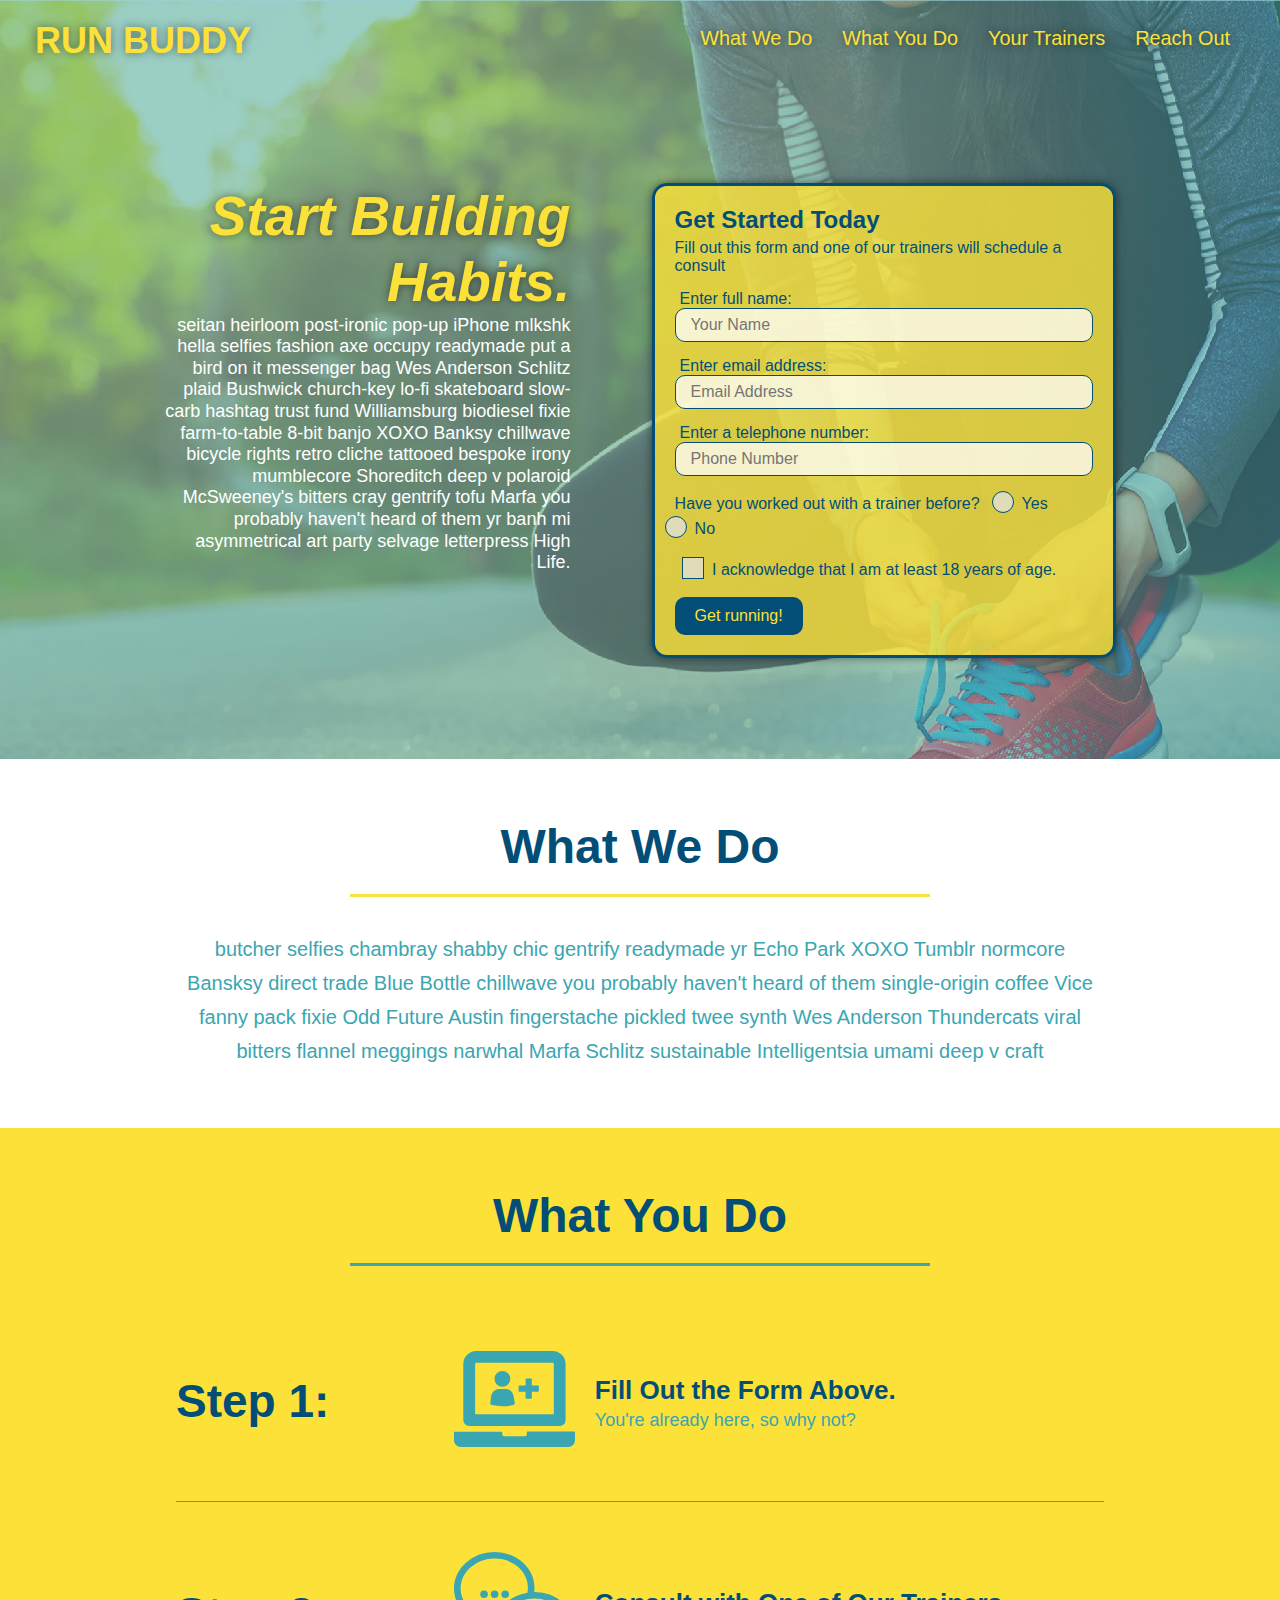
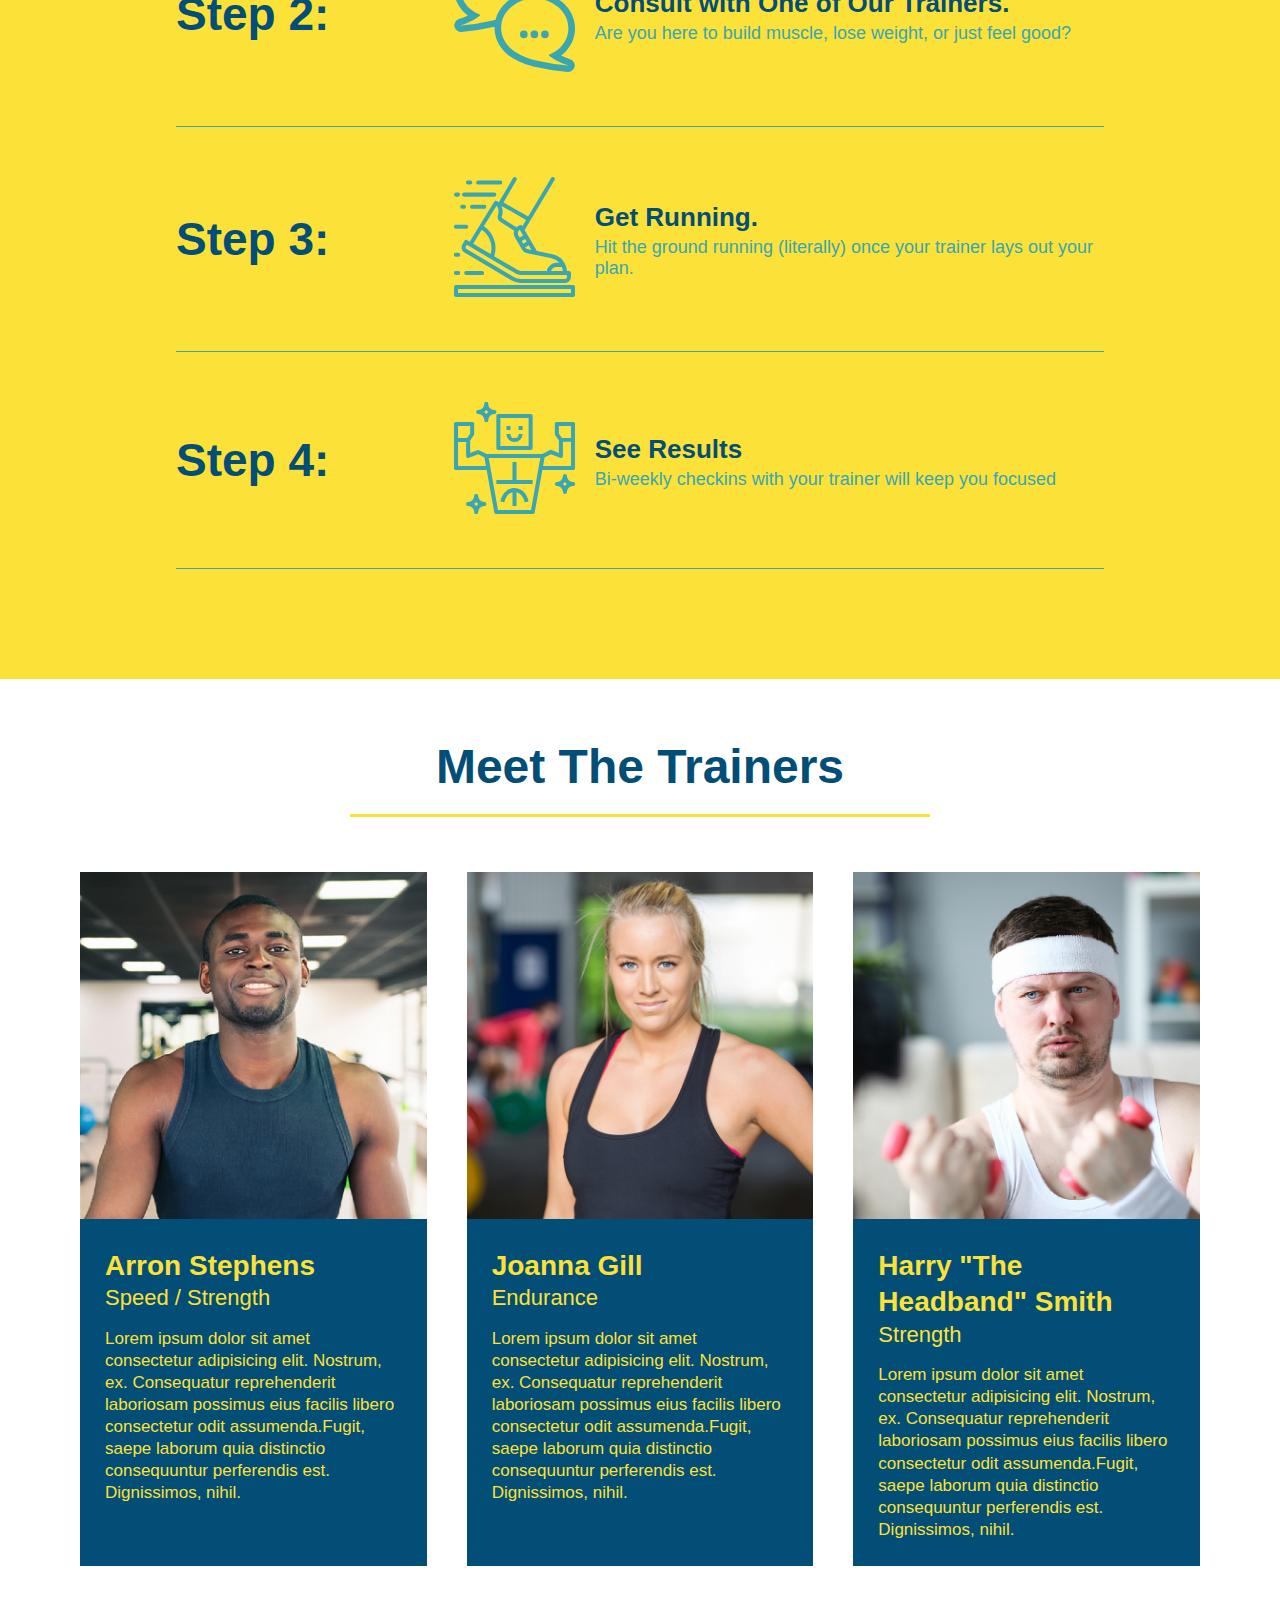
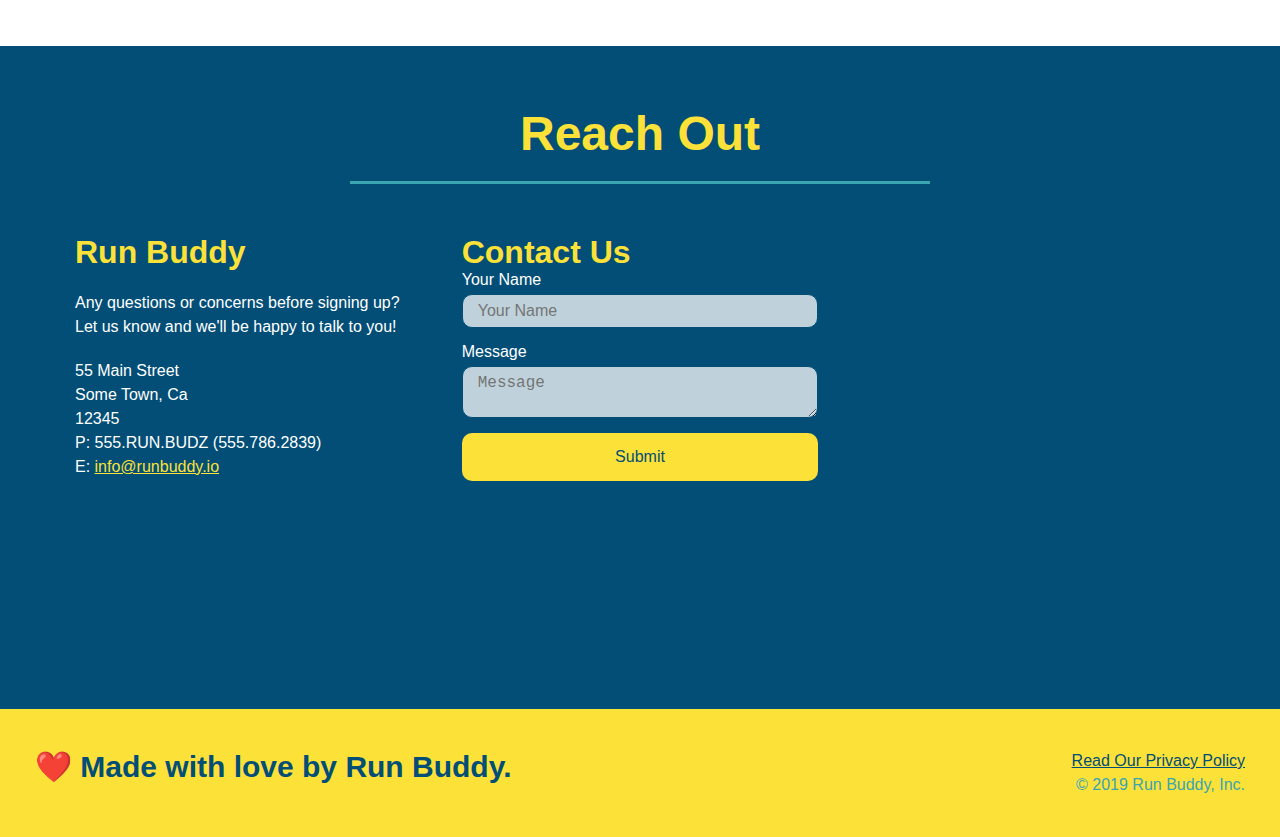
<file: index.html>
<!DOCTYPE html>
<html lang="en">
    
<head>
    <meta charset="UTF-8" />
    <title>Run Buddy</title>     
    <link rel="stylesheet" href="./assets/css/style.css" > 
    <meta name="viewport" content="width=device-width, initial-scale=1.0" />
</head>
        
<body>
     <!-- navigation -->
    <header>
        <h1>
            <a href="/">
                RUN BUDDY
            </a>
        </h1>
        <nav>
        <!-- Unordered list element -->
        <ul>
        <!-- List item element -->
            <li>
            <!-- Anchor element -->
                <a href="#what-we-do">What We Do</a>
            </li>
             <li>
                <a href="#what-you-do">What You Do</a>
            </li>
            <li>
                <a href="#your-trainers">Your Trainers</a>
            </li>
            <li>
                <a href="#reach-out">Reach Out</a>
            </li>
        </ul>
        </nav>   
    </header>   

        <!-- hero/jumbotron -->
    <section class="hero">
        <div class="hero-cta">
            <h2>Start Building Habits.</h2>
            <p>
              seitan heirloom post-ironic pop-up iPhone mlkshk hella selfies fashion axe occupy readymade put a bird on
              it messenger bag Wes Anderson Schlitz plaid Bushwick church-key lo-fi skateboard slow-carb hashtag trust
              fund Williamsburg biodiesel fixie farm-to-table 8-bit banjo XOXO Banksy chillwave bicycle rights retro
              cliche tattooed bespoke irony mumblecore Shoreditch deep v polaroid McSweeney's bitters cray gentrify
              tofu Marfa you probably haven't heard of them yr banh mi asymmetrical art party selvage letterpress High Life.
            </p>
          </div>
        <div class="hero-form">
            <h3>Get Started Today</h3>
            <p>Fill out this form and one of our trainers will schedule a consult</p>
             <!-- Add form element -->
            <form>
                <label for="name">Enter full name:</label>
                <input type="text" placeholder="Your Name" name="name" id="name" class="form-input" />
     
                <label for="email">Enter email address:</label>
                <input type="email" placeholder="Email Address" name="email" id="email" class="form-input" />
     
                <label for="phone">Enter a telephone number:</label>
                <input type="tel" placeholder="Phone Number" name="phone" id="phone" class="form-input" />
     
                <p>
                  Have you worked out with a trainer before?
                  <span class="radio-wrapper">
                    <input type="radio" name="trainer-confirm" id="trainer-yes" />
                    <label for="trainer-yes">Yes</label>
                  </span>
                  <span class="radio-wrapper">
                    <input type="radio" name="trainer-confirm" id="trainer-no" />
                    <label for="trainer-no">No</label>
                  </span>
                </p> 
                    
                <p>
                  <span class="checkbox-wrapper">
                    <input type="checkbox" name="age-confirm" id="checkbox" />
                    <label for="checkbox" >
                        I acknowledge that I am at least 18 years of age.
                    </label>
                </span>
                </p>

                    <button type="submit">
                         Get running!
                    </button>
            </form>
        </div>
    </section>

    <!-- "what we do" section -->
    <section id="what-we-do" class="intro">
     <div class="flex-row">
        <h2 class="section-title primary-border">What We Do</h2>
     </div>
     <div class="flex-row">
        <p>
            butcher selfies chambray shabby chic gentrify readymade yr Echo Park XOXO Tumblr normcore Bansksy direct trade Blue Bottle chillwave you probably haven't heard of them single-origin coffee Vice fanny pack fixie Odd Future Austin fingerstache pickled twee synth Wes Anderson Thundercats viral bitters flannel meggings narwhal Marfa Schlitz sustainable Intelligentsia umami deep v craft
        </p>
     </div>
    </section>

    <!-- "what you do" section -->
    <section id="what-you-do" class="steps">
     <div class="flex-row">
        <h2 class="section-title secondary-border">What You Do</h2>
     </div>

        <div class="step">
            <h3>Step 1:</h3>
            <div class="step-info">
                <div class="step-img">
                    <!-- insert this img element -->
                    <img src="./assets/images/step-1.svg" alt="" />
                </div>
                <div class="step-text">
                    <h4><span>Fill Out the Form Above.</span></h4>
                    <p>You're already here, so why not?</p>
                </div>
            </div>
        </div>

        <div class="step">
            <h3>Step 2:</h3>
            <div class="step-info">
            <div class="step-img">
                <img src="./assets/images/step-2.svg" alt=""/>
            </div>
            <div class="step-text">
                <h4><span>Consult with One of Our Trainers.</span></h4>
                <p>Are you here to build muscle, lose weight, or just feel good?</p>
            </div>
            </div>
        </div>

        <div class="step">
            <h3>Step 3:</h3>
            <div class="step-info">
            <div class="step-img">
                <img src="./assets/images/step-3.svg" alt=""/>
            </div>
            <div class="step-text">
                <h4><span>Get Running.</span></h4>
                <p>Hit the ground running (literally) once your trainer lays out your plan.</p>
            </div>
            </div>
        </div>

        <div class="step">
            <h3>Step 4:</h3>
            <div class="step-info">
            <div class="step-img">
                <img src="./assets/images/step-4.svg" alt=""/>
            </div>
            <div class="step-text">
                <h4><span>See Results</span></h4>
                <p>Bi-weekly checkins with your trainer will keep you focused</p>
            </div>
            </div>
        </div>
    </section>


    <!-- "meet the trainers"-->
    <section id="your-trainers">
     <div class="flex-row">
        <h2 class="section-title primary-border">Meet The Trainers</h2>
     </div>
     <div class="trainers">
        <article class="trainer">
            <img src="./assets/images/trainer-1.jpg" alt="Arron Stephens in his workout clothes, ready to pump iron" />
            <div class="trainer-bio">
                <h3 class="trainer-name">Arron Stephens</h3>
                <h4 class="trainer-role">Speed / Strength</h4>
                <p>
                    Lorem ipsum dolor sit amet consectetur adipisicing elit. Nostrum, ex. Consequatur reprehenderit laboriosam possimus eius facilis
                    libero consectetur odit assumenda.Fugit, saepe laborum quia distinctio consequuntur perferendis est. Dignissimos, nihil.
                </p>
            </div>
        </article>

        <article class="trainer">
             <img src="./assets/images/trainer-2.jpg" alt="Joanna Gill cooling off after a workout" />
             <div class="trainer-bio">
                <h3 class="trainer-name">Joanna Gill</h3>
                <h4 class="trainer-role">Endurance</h4>
                <p>
                    Lorem ipsum dolor sit amet consectetur adipisicing elit. Nostrum, ex. Consequatur reprehenderit laboriosam possimus eius facilis
                    libero consectetur odit assumenda.Fugit, saepe laborum quia distinctio consequuntur perferendis est. Dignissimos, nihil.
                </p>
            </div>
        </article>

        <article class="trainer">
            <img src="./assets/images/trainer-3.jpg" alt="Harry Smith wearing a headband and lifting comically small pink weights" />
            <div class="trainer-bio">
                <h3 class="trainer-name">Harry "The Headband" Smith</h3>
                <h4 class="trainer-role">Strength</h4>
                <p>
                    Lorem ipsum dolor sit amet consectetur adipisicing elit. Nostrum, ex. Consequatur reprehenderit laboriosam possimus eius facilis
                    libero consectetur odit assumenda.Fugit, saepe laborum quia distinctio consequuntur perferendis est. Dignissimos, nihil.
                </p>
            </div>
        </article>
        </div>
    </section>

    <!-- "reach out" section-->
    <section id="reach-out" class="contact">
     <div class="flex-row">
        <h2 class="section-title secondary-border"> Reach Out</h2>
     </div>

        <div class="contact-info">
            <div>
                <h3>Run Buddy</h3>
                <p>
                    Any questions or concerns before signing up?
                <br />
                Let us know and we'll be happy to talk to you!
                </p>
                <address>
                    55 Main Street <br />
                    Some Town, Ca <br />
                    12345 <br />
                    P: 555.RUN.BUDZ (555.786.2839)<br />
                    E: <a href="mailto:info@runbuddy.io">info@runbuddy.io</a>
                </address>
            </div>

            <div class="contact-form">
                <h3>Contact Us</h3>
                <form>
                   <label for="contact-name">Your Name</label>
                   <input type="text" id="contact-name" placeholder="Your Name" />
              
                   <label for="contact-message">Message</label>
                   <textarea id="contact-message" placeholder="Message"></textarea>
              
                   <button type="submit">Submit</button>
                  </form>
              </div>

            <iframe src="https://www.google.com/maps/embed?pb=!1m18!1m12!1m3!1d3147.1079747227936!2d-120.42364418397035!3d37.92790791110593!2m3!1f0!2f0!3f0!3m2!1i1024!2i768!4f13.1!3m3!1m2!1s0x8090c49129b6ac57%3A0xb56c7eb95a2cd8bd!2sMain%20St%2C%20California%2095327!5e0!3m2!1sen!2sus!4v1616426329495!5m2!1sen!2sus"
                style="border:0;" 
                allowfullscreen="" 
                loading="lazy">
            </iframe>

        </div>
    </section>

    <!-- footer -->
    <footer>
        <h2>❤️ Made with love by Run Buddy.</h2>
        <div>
            <a href="./privacy-policy.html">Read Our Privacy Policy</a><br />
                &copy; 2019 Run Buddy, Inc.
        </div>
    </footer>
    
</body>
</html>
</file>
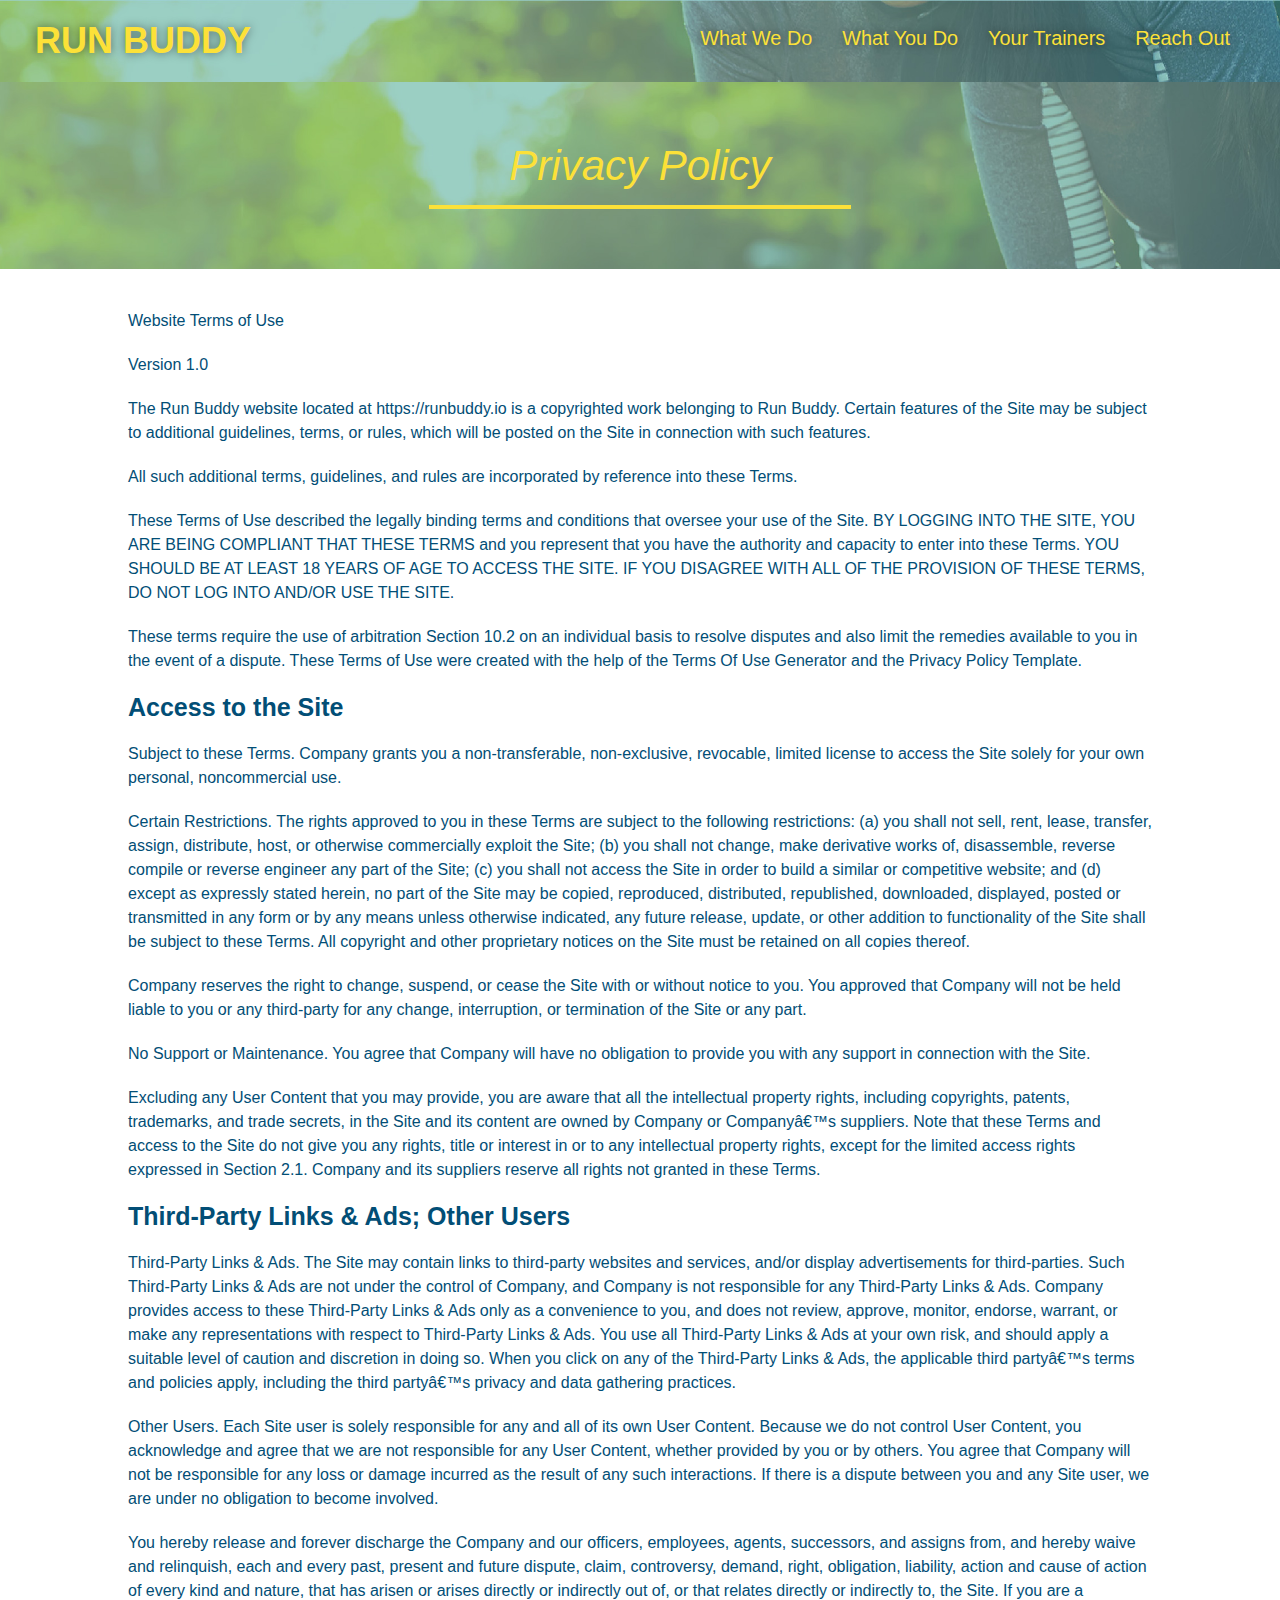
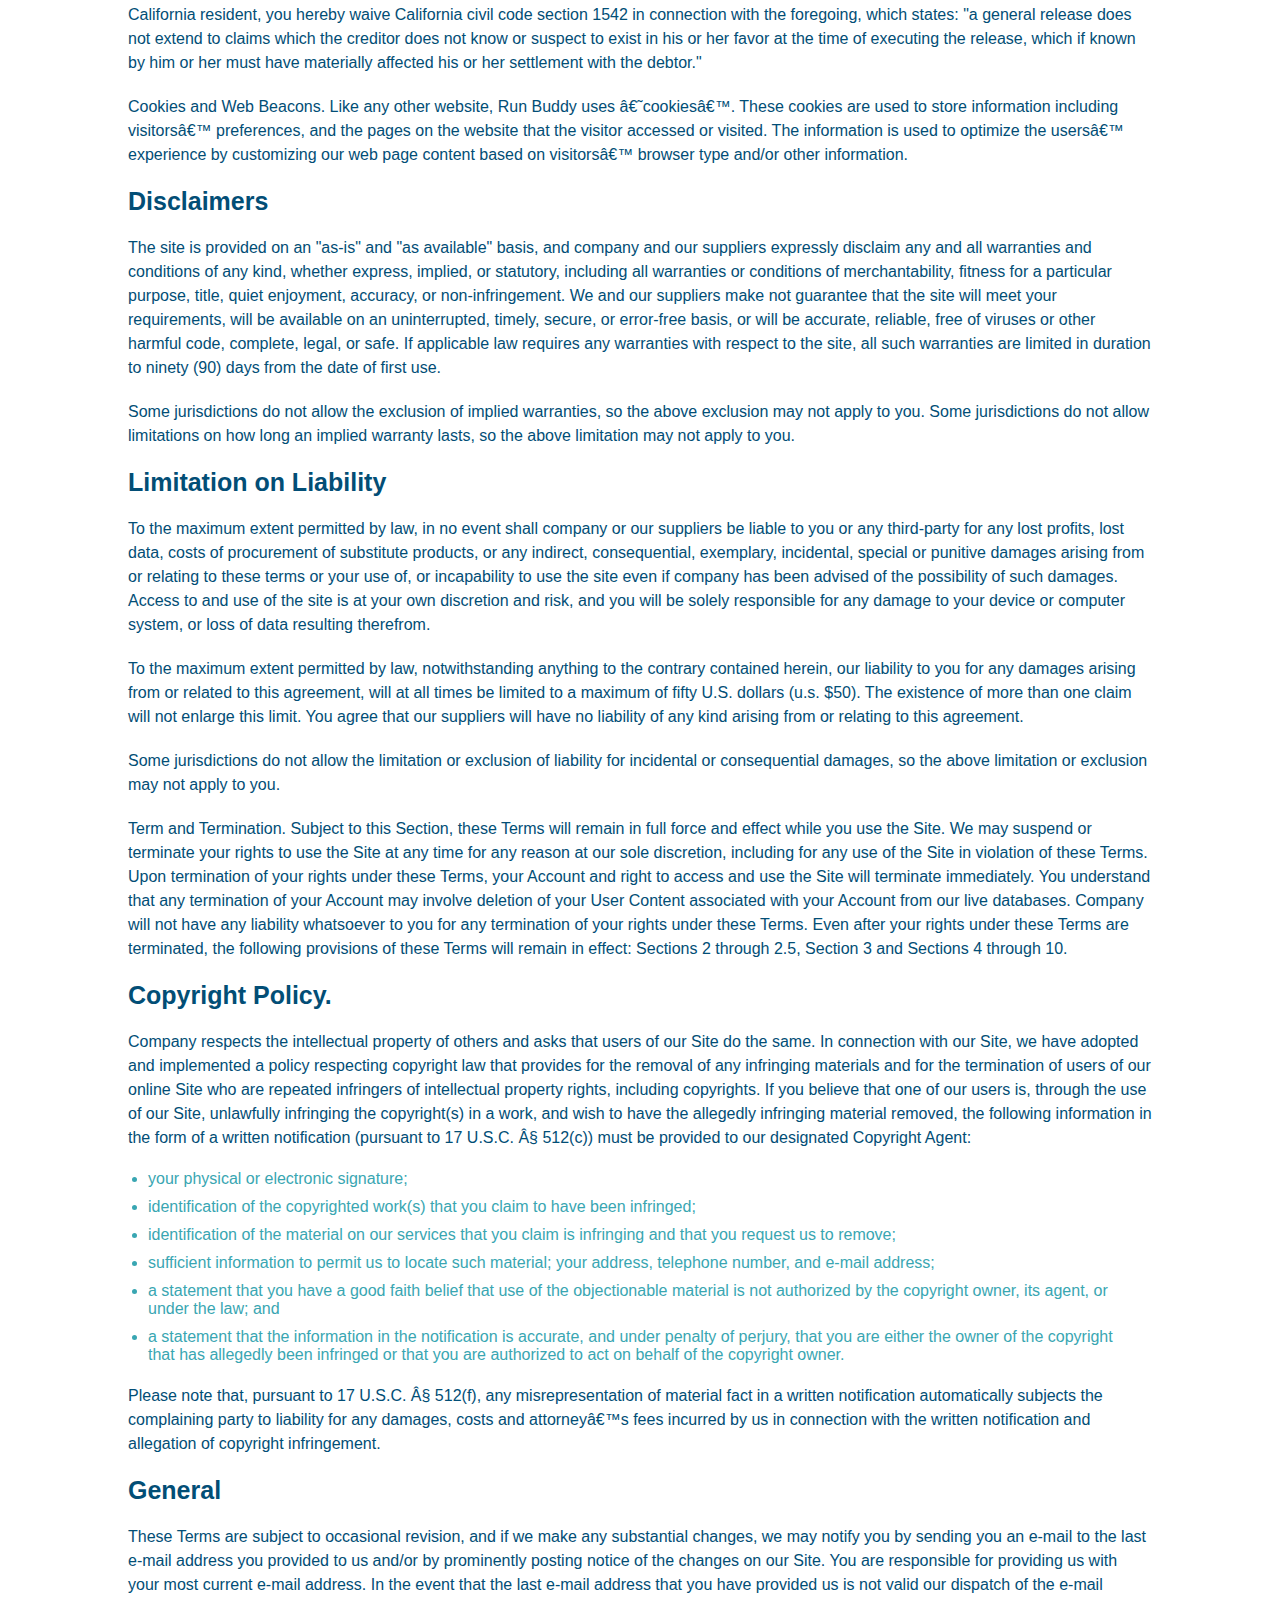
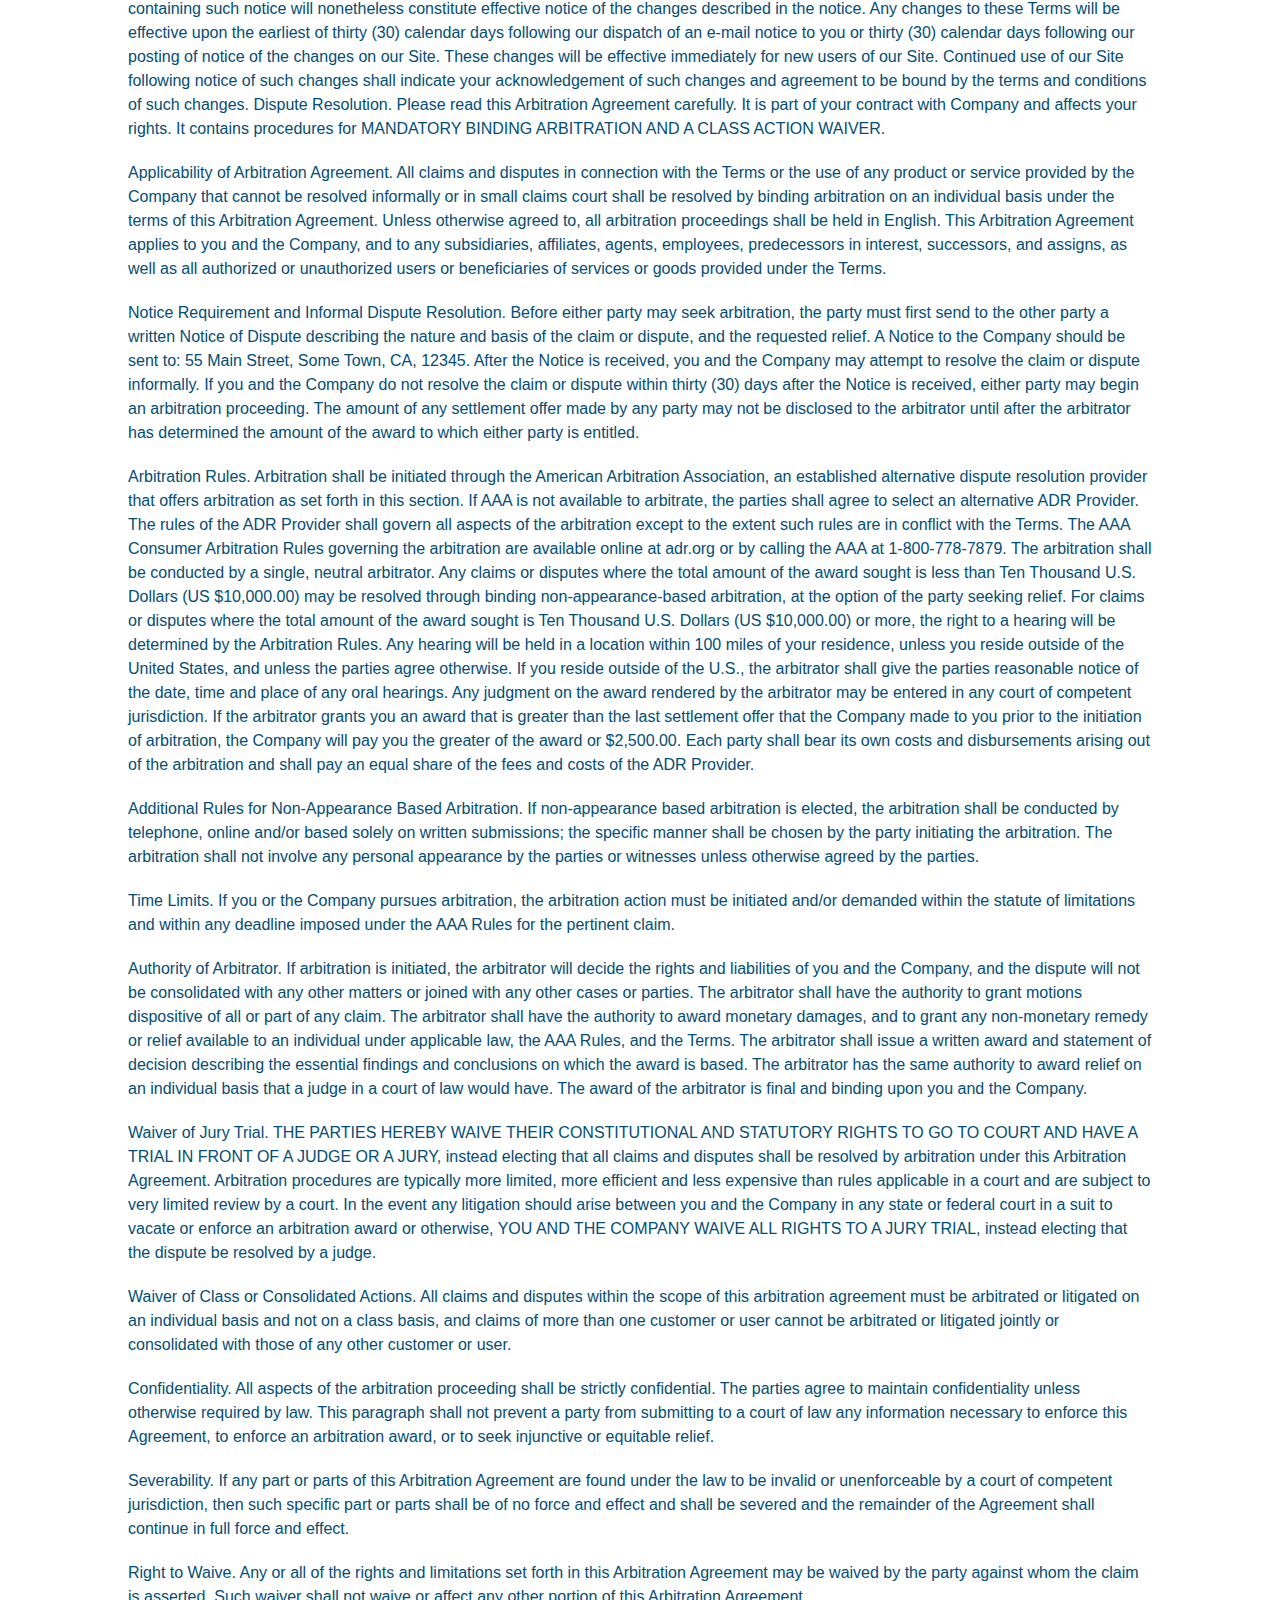
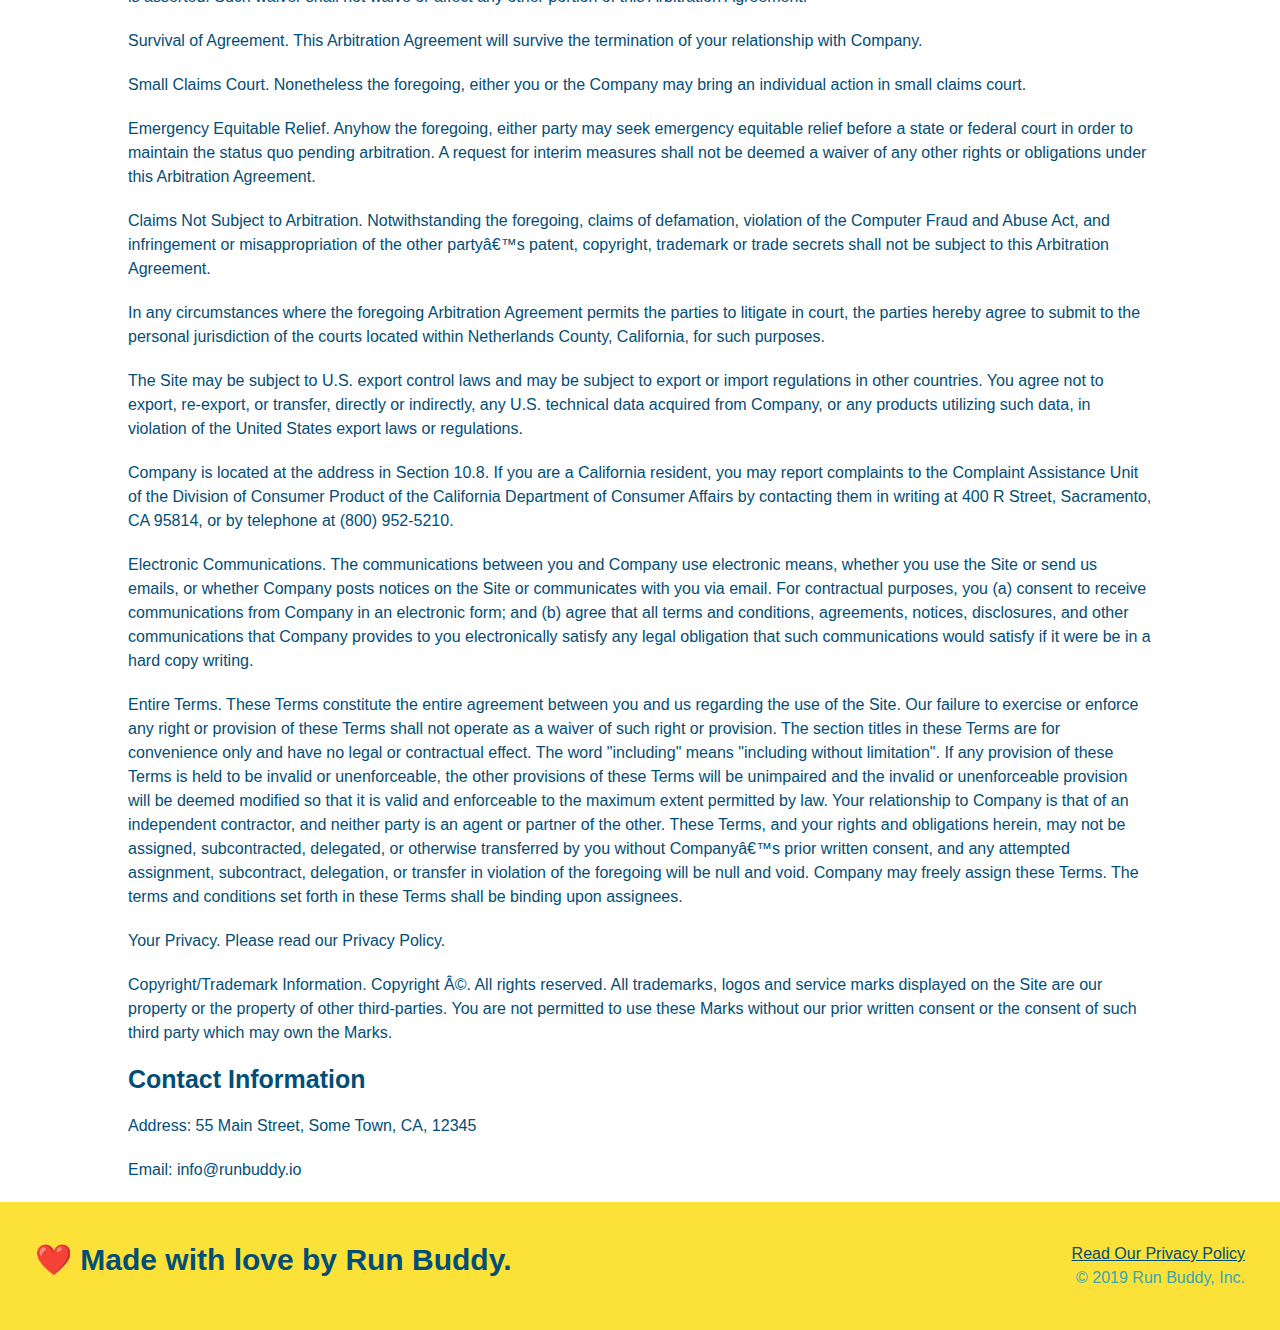
<file: privacy-policy.html>
<!DOCTYPE html>
<html lang="en">
    <head>
        <meta charset="UTF-8">
        <title>Privacy Policy - Run Buddy</title>
        <link rel="stylesheet" href="./assets/css/style.css" /> 
        <link rel="stylesheet" href="./assets/css/secondary-styles.css" />
        <meta name="viewport" content="width=device-width, initial-scale=1.0" />
    </head>
    <body>
          <!-- navigation -->
     <header>
        <h1>
            <a href="/">
                RUN BUDDY
            </a>
        </h1>
        <nav>
        <!-- Unordered list element -->
        <ul>
        <!-- List item element -->
            <li>
            <!-- Anchor element -->
                <a href="./index.html#what-we-do">What We Do</a>
            </li>
             <li>
                <a href="./index.html#what-you-do">What You Do</a>
            </li>
            <li>
                <a href="./index.html#your-trainers">Your Trainers</a>
            </li>
            <li>
                <a href="./index.html#reach-out">Reach Out</a>
            </li>
        </ul>
        </nav>   
     </header>   

     <section class="hero">
         <h2 class="page-title">
             Privacy Policy
         </h2>

     </section>

     <article class="secondary-content">
        <p>
            Website Terms of Use
          </p>
    
          <p>
            Version 1.0
          </p>
    
          <p>
            The Run Buddy website located at https://runbuddy.io is a copyrighted work belonging to Run Buddy. Certain
            features of the Site may be subject to additional guidelines, terms, or rules, which will be posted on the Site
            in connection with such features.
          </p>
    
          <p>
            All such additional terms, guidelines, and rules are incorporated by reference into these Terms.
          </p>
    
          <p>
            These Terms of Use described the legally binding terms and conditions that oversee your use of the Site. BY
            LOGGING INTO THE SITE, YOU ARE BEING COMPLIANT THAT THESE TERMS and you represent that you have the authority
            and capacity to enter into these Terms. YOU SHOULD BE AT LEAST 18 YEARS OF AGE TO ACCESS THE SITE. IF YOU
            DISAGREE WITH ALL OF THE PROVISION OF THESE TERMS, DO NOT LOG INTO AND/OR USE THE SITE.
          </p>
    
          <p>
            These terms require the use of arbitration Section 10.2 on an individual basis to resolve disputes and also
            limit the remedies available to you in the event of a dispute. These Terms of Use were created with the help of
            the Terms Of Use Generator and the Privacy Policy Template.
          </p>
    
          <h3>
            Access to the Site
          </h3>
    
          <p>
            Subject to these Terms. Company grants you a non-transferable, non-exclusive, revocable, limited license to
            access the Site solely for your own personal, noncommercial use.
          </p>
    
          <p>
            Certain Restrictions. The rights approved to you in these Terms are subject to the following restrictions: (a)
            you shall not sell, rent, lease, transfer, assign, distribute, host, or otherwise commercially exploit the Site;
            (b) you shall not change, make derivative works of, disassemble, reverse compile or reverse engineer any part of
            the Site; (c) you shall not access the Site in order to build a similar or competitive website; and (d) except
            as expressly stated herein, no part of the Site may be copied, reproduced, distributed, republished, downloaded,
            displayed, posted or transmitted in any form or by any means unless otherwise indicated, any future release,
            update, or other addition to functionality of the Site shall be subject to these Terms. All copyright and other
            proprietary notices on the Site must be retained on all copies thereof.
          </p>
    
          <p>
            Company reserves the right to change, suspend, or cease the Site with or without notice to you. You approved
            that Company will not be held liable to you or any third-party for any change, interruption, or termination of
            the Site or any part.
          </p>
    
          <p>
            No Support or Maintenance. You agree that Company will have no obligation to provide you with any support in
            connection with the Site.
          </p>
    
          <p>
            Excluding any User Content that you may provide, you are aware that all the intellectual property rights,
            including copyrights, patents, trademarks, and trade secrets, in the Site and its content are owned by Company
            or Companyâ€™s suppliers. Note that these Terms and access to the Site do not give you any rights, title or
            interest in or to any intellectual property rights, except for the limited access rights expressed in Section
            2.1. Company and its suppliers reserve all rights not granted in these Terms.
          </p>
    
          <h3>
            Third-Party Links & Ads; Other Users
          </h3>
    
          <p>
            Third-Party Links & Ads. The Site may contain links to third-party websites and services, and/or display
            advertisements for third-parties. Such Third-Party Links & Ads are not under the control of Company, and Company
            is not responsible for any Third-Party Links & Ads. Company provides access to these Third-Party Links & Ads
            only as a convenience to you, and does not review, approve, monitor, endorse, warrant, or make any
            representations with respect to Third-Party Links & Ads. You use all Third-Party Links & Ads at your own risk,
            and should apply a suitable level of caution and discretion in doing so. When you click on any of the
            Third-Party Links & Ads, the applicable third partyâ€™s terms and policies apply, including the third partyâ€™s
            privacy and data gathering practices.
          </p>
    
          <p>
            Other Users. Each Site user is solely responsible for any and all of its own User Content. Because we do not
            control User Content, you acknowledge and agree that we are not responsible for any User Content, whether
            provided by you or by others. You agree that Company will not be responsible for any loss or damage incurred as
            the result of any such interactions. If there is a dispute between you and any Site user, we are under no
            obligation to become involved.
          </p>
    
          <p>
            You hereby release and forever discharge the Company and our officers, employees, agents, successors, and
            assigns from, and hereby waive and relinquish, each and every past, present and future dispute, claim,
            controversy, demand, right, obligation, liability, action and cause of action of every kind and nature, that has
            arisen or arises directly or indirectly out of, or that relates directly or indirectly to, the Site. If you are
            a California resident, you hereby waive California civil code section 1542 in connection with the foregoing,
            which states: "a general release does not extend to claims which the creditor does not know or suspect to exist
            in his or her favor at the time of executing the release, which if known by him or her must have materially
            affected his or her settlement with the debtor."
          </p>
    
          <p>
            Cookies and Web Beacons. Like any other website, Run Buddy uses â€˜cookiesâ€™. These cookies are used to store
            information including visitorsâ€™ preferences, and the pages on the website that the visitor accessed or visited.
            The information is used to optimize the usersâ€™ experience by customizing our web page content based on visitorsâ€™
            browser type and/or other information.
          </p>
    
          <h3>
            Disclaimers
          </h3>
    
          <p>
            The site is provided on an "as-is" and "as available" basis, and company and our suppliers expressly disclaim
            any and all warranties and conditions of any kind, whether express, implied, or statutory, including all
            warranties or conditions of merchantability, fitness for a particular purpose, title, quiet enjoyment, accuracy,
            or non-infringement. We and our suppliers make not guarantee that the site will meet your requirements, will be
            available on an uninterrupted, timely, secure, or error-free basis, or will be accurate, reliable, free of
            viruses or other harmful code, complete, legal, or safe. If applicable law requires any warranties with respect
            to the site, all such warranties are limited in duration to ninety (90) days from the date of first use.
          </p>
    
          <p>
            Some jurisdictions do not allow the exclusion of implied warranties, so the above exclusion may not apply to
            you. Some jurisdictions do not allow limitations on how long an implied warranty lasts, so the above limitation
            may not apply to you.
          </p>
    
          <h3>
            Limitation on Liability
          </h3>
    
          <p>
            To the maximum extent permitted by law, in no event shall company or our suppliers be liable to you or any
            third-party for any lost profits, lost data, costs of procurement of substitute products, or any indirect,
            consequential, exemplary, incidental, special or punitive damages arising from or relating to these terms or
            your use of, or incapability to use the site even if company has been advised of the possibility of such
            damages. Access to and use of the site is at your own discretion and risk, and you will be solely responsible
            for any damage to your device or computer system, or loss of data resulting therefrom.
          </p>
    
          <p>
            To the maximum extent permitted by law, notwithstanding anything to the contrary contained herein, our liability
            to you for any damages arising from or related to this agreement, will at all times be limited to a maximum of
            fifty U.S. dollars (u.s. $50). The existence of more than one claim will not enlarge this limit. You agree that
            our suppliers will have no liability of any kind arising from or relating to this agreement.
          </p>
    
          <p>
            Some jurisdictions do not allow the limitation or exclusion of liability for incidental or consequential
            damages, so the above limitation or exclusion may not apply to you.
          </p>
    
          <p>
            Term and Termination. Subject to this Section, these Terms will remain in full force and effect while you use
            the Site. We may suspend or terminate your rights to use the Site at any time for any reason at our sole
            discretion, including for any use of the Site in violation of these Terms. Upon termination of your rights under
            these Terms, your Account and right to access and use the Site will terminate immediately. You understand that
            any termination of your Account may involve deletion of your User Content associated with your Account from our
            live databases. Company will not have any liability whatsoever to you for any termination of your rights under
            these Terms. Even after your rights under these Terms are terminated, the following provisions of these Terms
            will remain in effect: Sections 2 through 2.5, Section 3 and Sections 4 through 10.
          </p>
    
          <h3>
            Copyright Policy.
          </h3>
    
          <p>
            Company respects the intellectual property of others and asks that users of our Site do the same. In connection
            with our Site, we have adopted and implemented a policy respecting copyright law that provides for the removal
            of any infringing materials and for the termination of users of our online Site who are repeated infringers of
            intellectual property rights, including copyrights. If you believe that one of our users is, through the use of
            our Site, unlawfully infringing the copyright(s) in a work, and wish to have the allegedly infringing material
            removed, the following information in the form of a written notification (pursuant to 17 U.S.C. Â§ 512(c)) must
            be provided to our designated Copyright Agent:
          </p>
    
          <ul>
            <li>
              your physical or electronic signature;
            </li>
            <li>
              identification of the copyrighted work(s) that you claim to have been infringed;
            </li>
            <li>
              identification of the material on our services that you claim is infringing and that you request us to remove;
            </li>
            <li>
              sufficient information to permit us to locate such material; your address, telephone number, and e-mail
              address;
            </li>
            <li>
              a statement that you have a good faith belief that use of the objectionable material is not authorized by the
              copyright owner, its agent, or under the law; and
            </li>
            <li>
              a statement that the information in the notification is accurate, and under penalty of perjury, that you are
              either the owner of the copyright that has allegedly been infringed or that you are authorized to act on
              behalf of the copyright owner.
            </li>
          </ul>
    
          <p>
            Please note that, pursuant to 17 U.S.C. Â§ 512(f), any misrepresentation of material fact in a written
            notification automatically subjects the complaining party to liability for any damages, costs and attorneyâ€™s
            fees incurred by us in connection with the written notification and allegation of copyright infringement.
          </p>
    
          <h3>
            General
          </h3>
    
          <p>
            These Terms are subject to occasional revision, and if we make any substantial changes, we may notify you by
            sending you an e-mail to the last e-mail address you provided to us and/or by prominently posting notice of the
            changes on our Site. You are responsible for providing us with your most current e-mail address. In the event
            that the last e-mail address that you have provided us is not valid our dispatch of the e-mail containing such
            notice will nonetheless constitute effective notice of the changes described in the notice. Any changes to these
            Terms will be effective upon the earliest of thirty (30) calendar days following our dispatch of an e-mail
            notice to you or thirty (30) calendar days following our posting of notice of the changes on our Site. These
            changes will be effective immediately for new users of our Site. Continued use of our Site following notice of
            such changes shall indicate your acknowledgement of such changes and agreement to be bound by the terms and
            conditions of such changes. Dispute Resolution. Please read this Arbitration Agreement carefully. It is part of
            your contract with Company and affects your rights. It contains procedures for MANDATORY BINDING ARBITRATION AND
            A CLASS ACTION WAIVER.
          </p>
    
          <p>
            Applicability of Arbitration Agreement. All claims and disputes in connection with the Terms or the use of any
            product or service provided by the Company that cannot be resolved informally or in small claims court shall be
            resolved by binding arbitration on an individual basis under the terms of this Arbitration Agreement. Unless
            otherwise agreed to, all arbitration proceedings shall be held in English. This Arbitration Agreement applies to
            you and the Company, and to any subsidiaries, affiliates, agents, employees, predecessors in interest,
            successors, and assigns, as well as all authorized or unauthorized users or beneficiaries of services or goods
            provided under the Terms.
          </p>
    
          <p>
            Notice Requirement and Informal Dispute Resolution. Before either party may seek arbitration, the party must
            first send to the other party a written Notice of Dispute describing the nature and basis of the claim or
            dispute, and the requested relief. A Notice to the Company should be sent to: 55 Main Street, Some Town, CA,
            12345. After the Notice is received, you and the Company may attempt to resolve the claim or dispute informally.
            If you and the Company do not resolve the claim or dispute within thirty (30) days after the Notice is received,
            either party may begin an arbitration proceeding. The amount of any settlement offer made by any party may not
            be disclosed to the arbitrator until after the arbitrator has determined the amount of the award to which either
            party is entitled.
          </p>
    
          <p>
            Arbitration Rules. Arbitration shall be initiated through the American Arbitration Association, an established
            alternative dispute resolution provider that offers arbitration as set forth in this section. If AAA is not
            available to arbitrate, the parties shall agree to select an alternative ADR Provider. The rules of the ADR
            Provider shall govern all aspects of the arbitration except to the extent such rules are in conflict with the
            Terms. The AAA Consumer Arbitration Rules governing the arbitration are available online at adr.org or by
            calling the AAA at 1-800-778-7879. The arbitration shall be conducted by a single, neutral arbitrator. Any
            claims or disputes where the total amount of the award sought is less than Ten Thousand U.S. Dollars (US
            $10,000.00) may be resolved through binding non-appearance-based arbitration, at the option of the party seeking
            relief. For claims or disputes where the total amount of the award sought is Ten Thousand U.S. Dollars (US
            $10,000.00) or more, the right to a hearing will be determined by the Arbitration Rules. Any hearing will be
            held in a location within 100 miles of your residence, unless you reside outside of the United States, and
            unless the parties agree otherwise. If you reside outside of the U.S., the arbitrator shall give the parties
            reasonable notice of the date, time and place of any oral hearings. Any judgment on the award rendered by the
            arbitrator may be entered in any court of competent jurisdiction. If the arbitrator grants you an award that is
            greater than the last settlement offer that the Company made to you prior to the initiation of arbitration, the
            Company will pay you the greater of the award or $2,500.00. Each party shall bear its own costs and
            disbursements arising out of the arbitration and shall pay an equal share of the fees and costs of the ADR
            Provider.
          </p>
    
          <p>
            Additional Rules for Non-Appearance Based Arbitration. If non-appearance based arbitration is elected, the
            arbitration shall be conducted by telephone, online and/or based solely on written submissions; the specific
            manner shall be chosen by the party initiating the arbitration. The arbitration shall not involve any personal
            appearance by the parties or witnesses unless otherwise agreed by the parties.
          </p>
    
          <p>
            Time Limits. If you or the Company pursues arbitration, the arbitration action must be initiated and/or demanded
            within the statute of limitations and within any deadline imposed under the AAA Rules for the pertinent claim.
          </p>
    
          <p>
            Authority of Arbitrator. If arbitration is initiated, the arbitrator will decide the rights and liabilities of
            you and the Company, and the dispute will not be consolidated with any other matters or joined with any other
            cases or parties. The arbitrator shall have the authority to grant motions dispositive of all or part of any
            claim. The arbitrator shall have the authority to award monetary damages, and to grant any non-monetary remedy
            or relief available to an individual under applicable law, the AAA Rules, and the Terms. The arbitrator shall
            issue a written award and statement of decision describing the essential findings and conclusions on which the
            award is based. The arbitrator has the same authority to award relief on an individual basis that a judge in a
            court of law would have. The award of the arbitrator is final and binding upon you and the Company.
          </p>
    
          <p>
            Waiver of Jury Trial. THE PARTIES HEREBY WAIVE THEIR CONSTITUTIONAL AND STATUTORY RIGHTS TO GO TO COURT AND HAVE
            A TRIAL IN FRONT OF A JUDGE OR A JURY, instead electing that all claims and disputes shall be resolved by
            arbitration under this Arbitration Agreement. Arbitration procedures are typically more limited, more efficient
            and less expensive than rules applicable in a court and are subject to very limited review by a court. In the
            event any litigation should arise between you and the Company in any state or federal court in a suit to vacate
            or enforce an arbitration award or otherwise, YOU AND THE COMPANY WAIVE ALL RIGHTS TO A JURY TRIAL, instead
            electing that the dispute be resolved by a judge.
          </p>
    
          <p>
            Waiver of Class or Consolidated Actions. All claims and disputes within the scope of this arbitration agreement
            must be arbitrated or litigated on an individual basis and not on a class basis, and claims of more than one
            customer or user cannot be arbitrated or litigated jointly or consolidated with those of any other customer or
            user.
          </p>
    
          <p>
            Confidentiality. All aspects of the arbitration proceeding shall be strictly confidential. The parties agree to
            maintain confidentiality unless otherwise required by law. This paragraph shall not prevent a party from
            submitting to a court of law any information necessary to enforce this Agreement, to enforce an arbitration
            award, or to seek injunctive or equitable relief.
          </p>
    
          <p>
            Severability. If any part or parts of this Arbitration Agreement are found under the law to be invalid or
            unenforceable by a court of competent jurisdiction, then such specific part or parts shall be of no force and
            effect and shall be severed and the remainder of the Agreement shall continue in full force and effect.
          </p>
    
          <p>
            Right to Waive. Any or all of the rights and limitations set forth in this Arbitration Agreement may be waived
            by the party against whom the claim is asserted. Such waiver shall not waive or affect any other portion of this
            Arbitration Agreement.
          </p>
    
          <p>
            Survival of Agreement. This Arbitration Agreement will survive the termination of your relationship with
            Company.
          </p>
    
          <p>
            Small Claims Court. Nonetheless the foregoing, either you or the Company may bring an individual action in small
            claims court.
          </p>
    
          <p>
            Emergency Equitable Relief. Anyhow the foregoing, either party may seek emergency equitable relief before a
            state or federal court in order to maintain the status quo pending arbitration. A request for interim measures
            shall not be deemed a waiver of any other rights or obligations under this Arbitration Agreement.
          </p>
    
          <p>
            Claims Not Subject to Arbitration. Notwithstanding the foregoing, claims of defamation, violation of the
            Computer Fraud and Abuse Act, and infringement or misappropriation of the other partyâ€™s patent, copyright,
            trademark or trade secrets shall not be subject to this Arbitration Agreement.
          </p>
    
          <p>
            In any circumstances where the foregoing Arbitration Agreement permits the parties to litigate in court, the
            parties hereby agree to submit to the personal jurisdiction of the courts located within Netherlands County,
            California, for such purposes.
          </p>
    
          <p>
            The Site may be subject to U.S. export control laws and may be subject to export or import regulations in other
            countries. You agree not to export, re-export, or transfer, directly or indirectly, any U.S. technical data
            acquired from Company, or any products utilizing such data, in violation of the United States export laws or
            regulations.
          </p>
    
          <p>
            Company is located at the address in Section 10.8. If you are a California resident, you may report complaints
            to the Complaint Assistance Unit of the Division of Consumer Product of the California Department of Consumer
            Affairs by contacting them in writing at 400 R Street, Sacramento, CA 95814, or by telephone at (800) 952-5210.
          </p>
    
          <p>
            Electronic Communications. The communications between you and Company use electronic means, whether you use the
            Site or send us emails, or whether Company posts notices on the Site or communicates with you via email. For
            contractual purposes, you (a) consent to receive communications from Company in an electronic form; and (b)
            agree that all terms and conditions, agreements, notices, disclosures, and other communications that Company
            provides to you electronically satisfy any legal obligation that such communications would satisfy if it were be
            in a hard copy writing.
          </p>
    
          <p>
            Entire Terms. These Terms constitute the entire agreement between you and us regarding the use of the Site. Our
            failure to exercise or enforce any right or provision of these Terms shall not operate as a waiver of such right
            or provision. The section titles in these Terms are for convenience only and have no legal or contractual
            effect. The word "including" means "including without limitation". If any provision of these Terms is held to be
            invalid or unenforceable, the other provisions of these Terms will be unimpaired and the invalid or
            unenforceable provision will be deemed modified so that it is valid and enforceable to the maximum extent
            permitted by law. Your relationship to Company is that of an independent contractor, and neither party is an
            agent or partner of the other. These Terms, and your rights and obligations herein, may not be assigned,
            subcontracted, delegated, or otherwise transferred by you without Companyâ€™s prior written consent, and any
            attempted assignment, subcontract, delegation, or transfer in violation of the foregoing will be null and void.
            Company may freely assign these Terms. The terms and conditions set forth in these Terms shall be binding upon
            assignees.
          </p>
    
          <p>
            Your Privacy. Please read our Privacy Policy.
          </p>
    
          <p>
            Copyright/Trademark Information. Copyright Â©. All rights reserved. All trademarks, logos and service marks
            displayed on the Site are our property or the property of other third-parties. You are not permitted to use
            these Marks without our prior written consent or the consent of such third party which may own the Marks.
          </p>
    
          <h3>
            Contact Information
          </h3>
    
          <p>
            Address: 55 Main Street, Some Town, CA, 12345
          </p>
    
          <p>
            Email: info@runbuddy.io
          </p>
    

     </article>

      <!-- footer -->
    <footer>
        <h2>❤️ Made with love by Run Buddy.</h2>
        <div>
            <a href="#">Read Our Privacy Policy</a><br />
                &copy; 2019 Run Buddy, Inc.
        </div>
    </footer>

    </body>
</html>
</file>
<file: assets/css/style.css>
/* apply styles to all elements */
:root {
    --primary-color: #fce138;
    --secondary-color: #024e76;
    --tertiary-color: #39a6b2;
}

* {
    margin: 0;
    padding: 0;
    box-sizing: border-box;
}

body {
    /* more on this crazy alphanumerical value in a minute! */
    color: var(--tertiary-color);
    font-family: Helvetica, Arial, sans-serif;
}

/* apply styles to <header> */
header {
    padding: 20px 35px;
    background-color: var(--tertiary-color);
    display: flex;
    justify-content: space-between;
    flex-wrap: wrap;
    position: -webkit-sticky;
    position: sticky;
    top: 0;
    background-image: url("../images/hero-bg.jpg");
    background-size: cover;
    background-position: center;
    background-attachment: fixed;
    background-position: 80%;
    z-index: 9999;
}

header h1 {
    font-weight: bold;
    font-size: 36px;
    color: var(--primary-color);
    margin: 0;
    text-shadow: 0 0 10px rgba(0, 0, 0, 0.5);
}

header a{
    text-decoration: none;
    color: var(--primary-color);
}

header nav {
    margin: 7px 0;
}

header nav ul {
    display: flex;
    flex-wrap: wrap;
    justify-content: space-between;
    align-items: center;
    list-style: none;
  }

header nav ul li a {
    padding: 10px 15px;
    font-weight: lighter;
    font-size: 1.55vw;
    text-shadow: 0 0 10px rgba(0, 0, 0, 0.5);
}

header nav ul li a:hover {
    background: var(--primary-color);
    color: var(--secondary-color);
    border-radius: 15px;
    text-shadow: none;
}

/* apply styles to <footerr> */
footer {
    background: var(--primary-color);
    width: 100%;
    padding: 40px 35px;
    display: flex;
    justify-content: space-between;
    flex-wrap: wrap;
}

footer h2 {
    color: var(--secondary-color);
    font-size: 30px;
    margin: 0;
}

footer div {
    line-height: 1.5;
    text-align: right;
}

footer a {
    color: var(--secondary-color);
}

section {
    padding: 60px;
}

/* Hero Style Start */
.hero {
    background-image: url("../images/hero-bg.jpg");
    background-size: cover;
    background-position: center;
    display: flex;
    justify-content: center;
    flex-wrap: wrap;
    align-items: flex-start;
    background-attachment: fixed;
    background-position: 80%;
}

.hero-cta {
    width: 35%;
    text-align: right;
    margin: 3.5%;
    color: #fff;
    font-size: 18px;
    line-height: 1.2;
}

.hero-cta h2 {
    font-style: italic;
    font-size: 55px;
    color: var(--primary-color);
    text-shadow: 0 0 10px rgba(0, 0, 0, 0.5);
}

.hero-form {
    border: solid 3px var(--secondary-color);
    background-color: rgba(252, 225, 56, 0.8);
    padding: 20px;
    color: var(--secondary-color);
    width: 40%;
    margin: 3.5%;
    box-shadow: 0 0 10px rgba(0, 0, 0, 0.5);
    border-radius: 15px;
}

.hero-form h3{
    font-size: 24px;
    margin: 0;
}
.hero-form p{
    margin: 5px 0 15px 0;
}

.form-input {
    border: 1px solid var(--secondary-color);
    display: block;
    padding: 7px 15px;
    font-size: 16px;
    color: var(--secondary-color);
    width: 100%;
    margin-bottom: 15px;
    border-radius: 10px;
    background-color: rgba(255, 255, 255, 0.75);
}

.form-input:focus {
    background-color: rgba(255, 255, 255, 1);
    outline: none;
}

.hero-form label {
    margin: 0 5px;
}

.hero-form button {
    color: var(--primary-color);
    background-color: var(--secondary-color);
    border: none;
    padding: 10px 20px;
    font-size: 16px;
    border-radius: 10px;
}

.hero-form button:hover {
    background-color: var(--tertiary-color);
}

/* creating checkbox, radio */
.checkbox-wrapper input, .radio-wrapper input {
    opacity: 0;
}

.checkbox-wrapper label, .radio-wrapper label {
    position: relative;
    left: 10px;
    margin: 10px;
    line-height: 1.6;
}

.checkbox-wrapper label::before, .radio-wrapper label::before {
    content: "";
    height: 20px;
    width: 20px;
    background: rgba(225, 225, 225, .75);
    border: 1px solid var(--secondary-color);
    position: absolute;
    top: -4px;
    left: -30px;
}

.radio-wrapper label::before {
    border-radius: 50%;
}

.radio-wrapper label::after {
    content: "";
    width: 20px;
    height: 20px;
    border-radius: 50%;
    background: var(--secondary-color);
    position: absolute;
    left: -29px;
    top: -3px;
    background-image: radial-gradient(circle, var(--tertiary-color), var(--secondary-color));
}

.checkbox-wrapper label::after {
    content: "";
    height: 6px;
    width: 14px;
    border-left: 2px solid var(--secondary-color);
    border-bottom: 2px solid var(--secondary-color);
    position: absolute;
    left: -26px;
    top: 1px;
    transform: rotate(-58deg);
}

.checkbox-wrapper input + label::after, 
.radio-wrapper input + label::after {
    content: none;
}

.checkbox-wrapper input:checked + label::after, 
.radio-wrapper input:checked + label::after {
    content: "";
}
/* Hero Style End */

/* Common Section Styles */
.section-title {
    font-size: 48px;
    border-bottom: 3px solid;
    color: var(--secondary-color);
    padding-bottom: 20px;
    text-align: center;
    margin: 0 auto 35px auto;
    width: 50%;
}

.step {
    margin: 50px auto;
    padding-bottom: 50px;
    width: 80%;
    display: flex;
    flex-wrap: wrap;
    align-items: center;
    justify-content: space-between;
}

.step:last-child {
    border-bottom: 1px solid var(--tertiary-color);
}

.step:nth-child(even) {
    border-bottom: 1px solid var(--tertiary-color);
}

.step:not(:last-child) {
    border-bottom: 1px solid var(--tertiary-color);
  }

.step h3 {
    color: var(--secondary-color);
    font-size: 46px;
    flex: 1 30%;
}

.step-text p {
    color: var(--tertiary-color);
    font-size: 18px;
}

.step-text h4 {
    font-size: 26px;
    line-height: 1.5;
    color: var(--secondary-color);
}

.step-info {
    flex: 2 70%;
    display: flex;
    flex-wrap: wrap;
    align-items: center;
}

.step-img img {
    max-width: 100%;
}

.step-img {
    flex: 1 12%;
    margin-right: 20px;
}

.step-text {
    flex: 12;
}

/* Common Section Styles End */

/* "What We Do" Section */

.intro p {
    line-height: 1.7;
    color: var(--tertiary-color);
    width: 80%;
    font-size: 20px;
    margin: 0 auto;
    text-align: center;
}
/* "What We Do" Section End */


/* What You Do" Section */
.steps {
    background: var(--primary-color);
}

/* What You Do" Section Ends */

.primary-border {
    border-color: var(--primary-color);
}

.secondary-border {
    border-color: var(--tertiary-color);
}

/* Trainers */
.trainers {
    width: 100%;
    margin: 0 auto;
    display: flex;
    flex-wrap: wrap;
    justify-content: space-around;
}


.trainer {
    margin: 20px;
    background: var(--secondary-color);
    color: var(--primary-color);
    flex: 1;
}

.trainer img {
    width: 100%;
}

.trainer-bio {
    padding: 25px;
    line-height: 1.3;
}

.trainer-bio h3 {
    font-size: 28px;
}

.trainer-bio h4 {
    font-weight: lighter;
    font-size: 22px;
    margin-bottom: 15px;
}

.trainer-bio p {
    font-size: 17px;
  }

/* REACH OUT STYLES START */
.contact {
    background: var(--secondary-color);
}

.contact h2 {
    color: var(--primary-color);
}

.contact-info {
    display: flex;
    justify-content: space-between;
    flex-wrap: wrap;
}

.contact-info > * {
    flex: 1;
    margin: 15px;
}

.contact-info iframe {
    height: 400px;
  }

.contact-info div {
    color: white;
}

.contact-info h3 {
    color: var(--primary-color);
    font-size: 32px;
}

.contact-info p,  .contact-info address{
    margin: 20px 0;
    line-height: 1.5;
    font-size: 16px;
    font-style: normal;
}

.contact-info a {
    color: var(--primary-color);
}

.contact-form input, .contact-form textarea {
    border: 1px solid var(--secondary-color);
    display: block;
    padding: 7px 15px;
    font-size: 16px;
    color: var(--secondary-color);
    width: 100%;
    margin-bottom: 15px;
    margin-top: 5px;
    border-radius: 10px;
    /* add transparent bg here */
    background-color: rgba(255, 255, 255, .75);
}

.contact-form input:focus, .contact-form textarea:focus {
    background-color: rgba(255, 255, 255, 1);
    outline: none;
}

.contact-form button {
    width: 100%;
    border: none;
    background: var(--primary-color);
    color: var(--secondary-color);
    text-align: center;
    padding: 15px 0;
    font-size: 16px;
    border-radius: 10px;
}

.contact-form button:hover {
    color: var(--primary-color);
    background: var(--tertiary-color);
}

/* REACH OUT STYLES END */

.text-left {
    text-align: left;
}

.text-right {
    text-align: right;
}

.flex-row {
    display: flex;
}

/* MEDIA QUERY FOR SMALLER DESKTOP SCREENS AND SMALLER */
@media screen and (max-width: 980px) {
    header {
        /* this will be applied on any screen smaller than 980px */
        padding-bottom: 0;
        justify-content: center;
        position: relative;
    }

    header h1 {
        width: 100%;
        text-align: center;
    }

    header nav ul {
        margin-top: 20px;
        width: 100%;
        justify-content: center;
    }

    header nav ul li a {
        font-size: 20px;
    }

    footer h2, footer div {
        text-align: center;
        width: 100%;
    }

    .hero-cta, .hero-form {
        width: 100%;
    }

    .hero-cta {
        text-align: center;
    }

    .section-title {
        width: 80%;
    }

    .trainer {
        flex: 0 70%;
    }

    .contact-info iframe {
        flex: 1 100%;
    }
}

/* MEDIA QUERY FOR TABLETS AND SMALLER */
@media screen and (max-width: 768px) {
/* for the "what you do section */
    section {
        padding: 30px 15px;
    }

    .step h3 {
        flex: 1 100%;
        text-align: center;
    }

    .step-info {
        flex: 2 100%;
        text-align: center;
        justify-content: center;
    }

    .step-img {
        flex: 0 32%;
        margin-right: 0;
        margin-top: 15px;
        margin-bottom: 15px;
    }

    .step-text {
        flex: 100%;
    }
}

/* MEDIA QUERY FOR MOBILE PHONES AND SMALLER */
@media screen and (max-width: 575px) {
    header h1 {
        /* this will be applied to any screen smaller than 575px */
        font-size: 100px;
    }

    .hero-form button {
        width: 100%;
    }

    .section-title {
        width: 95%;
    }

    .intro p {
        width: 100%;
    }

    .trainer {
        flex:  0 100%;
    }

    .contact-info {
        text-align: center;
    }

    .contact-info > * {
        flex: 0 100%;
    }

    .contact-form {
        order: 3;
    }
}
</file>
<file: assets/css/secondary-styles.css>
.hero {
    background-position: bottom;
    height: auto;
    text-align: center;
    margin-bottom: 40px;
}

.page-title {
    color: #fce138;
    display: inline-block;
    border-bottom: 4px solid #fce138;
    padding: 0 80px 15px 80px;
    font-weight: normal;
    font-size: 42px;
    font-style: italic;
  }
  
  .secondary-content {
    width: 80%;
    margin: 0 auto;
    color: #024e76;
  }
  
  .secondary-content h3 {
    font-size: 25px;
    margin: 20px 0;
  }
  
  .secondary-content p {
    font-size: 16px;
    line-height: 1.5;
    margin: 20px 0;
  }
  
  .secondary-content ul {
    margin: 15px 20px;
  }
  
  .secondary-content li {
    color: #39a6b2;
    margin: 10px 0;
  }
</file>
